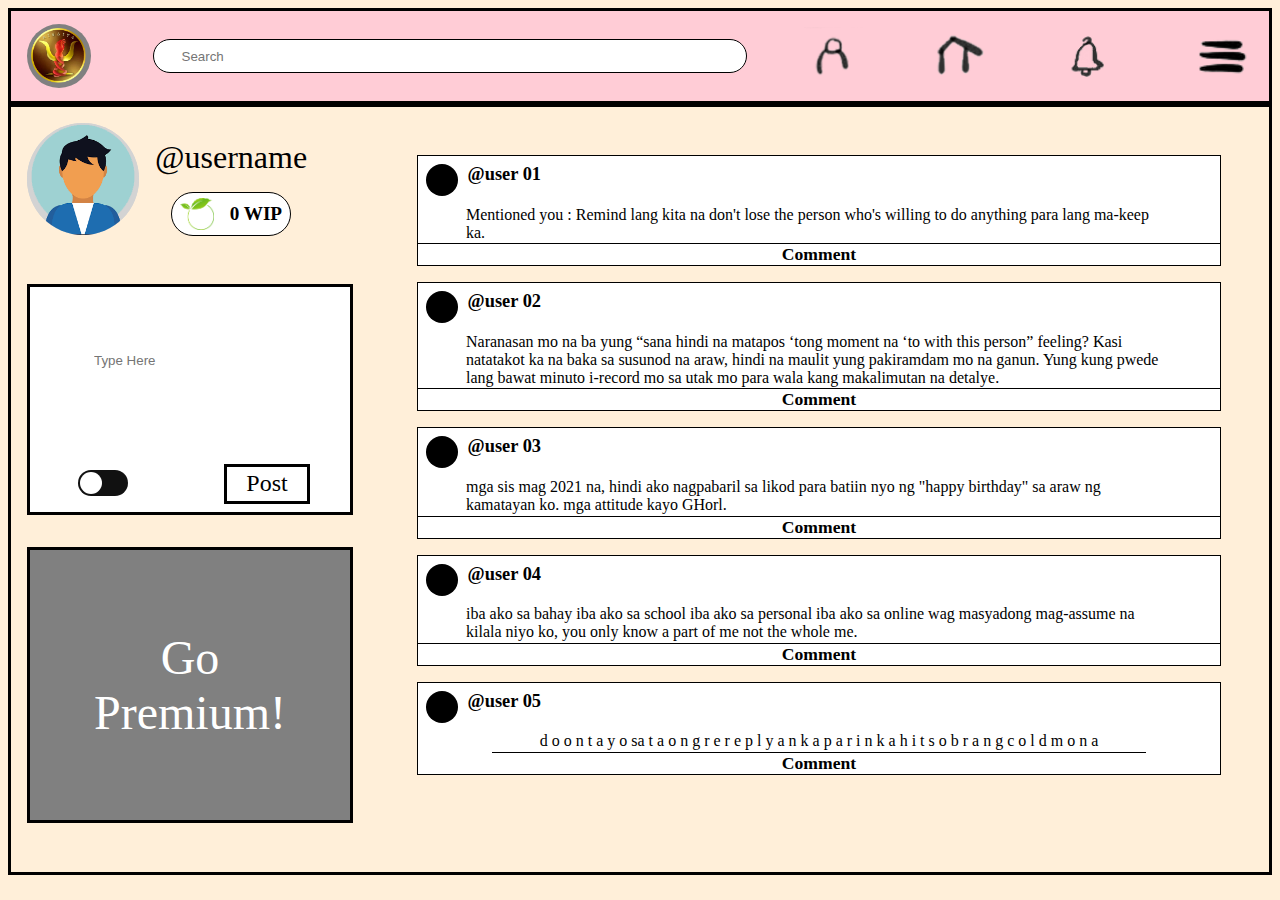
<file: index.html>
<!DOCTYPE html>
<html>
<link rel="stylesheet" type="text/css" href="css/style.css">
<link rel="stylesheet" type="text/css" href="css/interactive.css">
<meta name="viewport" content="width=device-width, initial-scale=1">
<script src="js/js.js">
</script>
<head>
	<title>Kinaiya</title>
</head>
<body>
	<div class="menu-bar">
		<div class="logo">
		<img src="images/logo-icon.png" style="width:100%"></div>
		<input type="text" placeholder="   Search"class="search-bar" style="outline: none; padding: 0 1rem;" >
		<a href="profile.html">
			<div class="prof-icon">
				<img src="images/prof-icon.png" style="width: 125%; align-self: center; margin: 1rem;">
			</div></a>
		<a href="index.html">
			<div class="home-icon">
				<img src="images/home-icon.png" style="width: 100%;">
			</div></a>
		<div class="notif-icon" >
			<img src="images/notif-icon.png" style="width: 100%;"></div>
		<div class="menu-icon">
			<img src="images/menu-icon.png" style="width: 100%;">
		</div>
	</div>

	<div class="menu-bar-2">
		<div class="coins">
			<img src="images/leaf_icon.png" style="height: 100%;" >
			<span style="font-size:125%;"><span style="font-size: 80&; font-weight: 800;">0 WIP</div>
		<div class="user-name" style="font-size: 120%; margin: 0 auto 0 0;"> @username </div>
		<div class="menu-icon-1">
			<img src="images/menu-icon.png" style="width: 100%;"></div>
	</div>
	<div class="anonymous-write-1" style="width: auto; margin: 0">
		<input type="text" placeholder="Type Here" style="height: 13vh; flex: 1 1 100%; outline:none; border:none; padding: 0 2rem; text-align: left;">
		<div class="one-quarter" id="switch" style="margin:1rem">
			<input type="checkbox" class="checkbox" id="chk" onclick="myFunction()"/>
			<label class="label" for="chk">
			<i class="fas fa-moon"></i>
			<i class="fas fa-sun"></i>
			<div class="ball"></div>
			</label></div>
		<div class="anonymous-button-1" style="padding: .3rem;"> <span style="font-size: 1.3rem;">Post</span> </div>
	</div>

	<div class="content">
		<div class="side-line" >
			<div class="prof-head">
				<div class="prof-pic">
					<img id="profpic" src="images/profile.png" style="width; 100%;">
				</div>
				<div class="user-coin">
					<div class="user-name" > @username </div>
					<div class="coin">
					<img src="images/leaf_icon.png" style="height: 100%;" >
					<span style="font-size:60%;"><span style="font-size: 50&; font-weight: 800;">0 WIP</div>
				</div>
			</div>
			<div class="anonymous-bar">
				<div class="anonymous-write">
					<input placeholder="Type Here" type="text" style="height: 13vh; flex: 1 1 100%; outline:none; border:none; padding: 0 2rem; text-align: left;">
					<div class="one-quarter" id="switch" style="margin:1rem">
						<input type="checkbox" class="checkbox" id="chk" onclick="myFunction2()"/>
						<label class="label" for="chk">
						<i class="fas fa-moon"></i>
						<i class="fas fa-sun"></i>
						<div class="ball"></div>
						</label></div>
					<div class="anonymous-button"> <span style="font-size: 1.5rem;">Post</span> </div>
				</div>
			</div>
			<div class="go-premium"><span style="text-align: center;"> Go Premium! </span></div>
		</div>

		<div class="content-timeline">
			<div class="post-1">
				<div style="display: flex; align-self: flex-start;">
					<div class="pruf" style="flex: 0 0 2rem;"></div>
					<span class="user">@user 01</span>
				</div>
				<span class="pos-text">
				 Mentioned you : Remind lang kita na don't lose the person who's willing to do anything para lang ma-keep ka.</span>
				 <div class="comment" style="text-align: center; display: flex; justify-content: center;"> <span style="font-weight: 800; font-size: 110%;">Comment</span> </div>
			</div>
			<div class="post-2">
				<div style="display: flex; align-self: flex-start;">
					<div class="pruf" style="flex: 0 0 2rem;"></div>
					<div class="user"> @user 02</div>
				</div>
				<span class="pos-text" style="text-align: left;">
				Naranasan mo na ba yung “sana hindi na matapos ‘tong moment na ‘to with this person” feeling? Kasi natatakot ka na baka sa susunod na araw, hindi na maulit yung pakiramdam mo na ganun. Yung kung pwede lang bawat minuto i-record mo sa utak mo para wala kang makalimutan na detalye.</span>
				<div class="comment" style="text-align: center; display: flex; justify-content: center;"> <span style="font-weight: 800; font-size: 110%;">Comment</span> </div>
			</div>
			<div class="post-3">
				<div style="display: flex; align-self: flex-start;">
					<div class="pruf" style="flex: 0 0 2rem;"></div>
					<div class="user"> @user 03</div>
				</div>

				<span class="pos-text">
				mga sis mag 2021 na, hindi ako nagpabaril sa likod para batiin nyo ng "happy birthday" sa araw ng kamatayan ko. mga attitude kayo GHorl.</span>
				<div class="comment" style="text-align: center; display: flex; justify-content: center;"> <span style="font-weight: 800; font-size: 110%;">Comment</span> </div>
			</div>
			<div class="post-4">
				<div style="display: flex; align-self: flex-start;">
					<div class="pruf" style="flex: 0 0 2rem;"></div>
					<div class="user"> @user 04</div>
				</div>
				<span class="pos-text">
				iba ako sa bahay
iba ako sa school
iba ako sa personal
iba ako sa online

wag masyadong mag-assume na kilala niyo ko, you only know a part of me not the whole me.</span>
<div class="comment" style="text-align: center; display: flex; justify-content: center;"> <span style="font-weight: 800; font-size: 110%;">Comment</span> </div>
			</div>
			<div class="post-5">
				<div style="display: flex; align-self: flex-start;">
					<div class="pruf" style="flex: 0 0 2rem;"></div>
					<div class="user"> @user 05</div>
				</div>
				<span class="pos-text">
				d o o n
t a y o
sa
t a o n g
r e r e p l y a n
k a
p a
r i n
k a h i t
s o b r a n g
c o l d
m o
n a</span>
<div class="comment" style="text-align: center; display: flex; justify-content: center;"> <span style="font-weight: 800; font-size: 110%;">Comment</span> </div>
			</div>
		</div>
	</div>

	<div class="menu-bar-1">
		<a href="profile.html">
			<div class="prof-icon">
				<img src="images/prof-icon.png" style="width: 125%; align-self: center; margin: 1rem;">
			</div></a>
		<div class="search-icon">
			<img src="images/search-icon.png" style="width: 100%;"></div>
		<input type="text" placeholder="   Search"class="search-bar" style="outline: none; padding: 0 1rem;" >
		<a href="index.html">
		<div class="home-icon">
			<img src="images/home-icon.png" style="width: 100%;">
		</div></a>
		<div class="notif-icon" >
			<img src="images/notif-icon.png" style="width: 100%;"></div>
	</div>
</body>
</html>
</file>
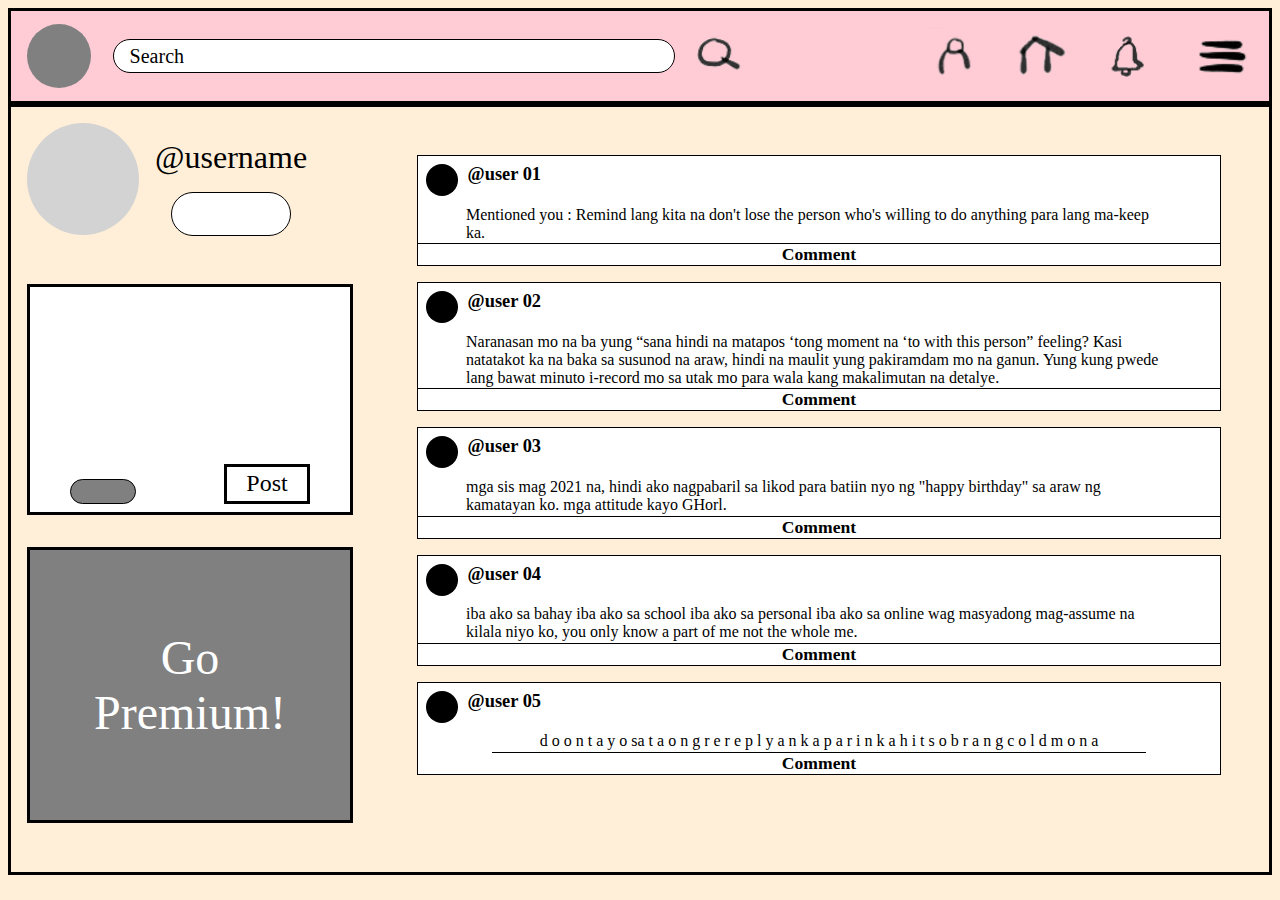
<file: html/index.html>
<!DOCTYPE html>
<html>
<link rel="stylesheet" type="text/css" href="../css/style.css">
<meta name="viewport" content="width=device-width, initial-scale=1">
<head>
	<title>Kinaiya</title>
</head>
<body>
	<div class="menu-bar">
		<div class="logo"></div>
		<div class="search-bar" > <spam style="margin: 1rem; font-size: 125%">Search </spam></div>
		<div class="search-icon">
			<img src="../images/search-icon.png" style="width: 100%;"></div>
		<div class="prof-icon">
			<img src="../images/prof-icon.png" style="width: 125%; align-self: center; margin: 1rem;">
		</div>
		<div class="home-icon">
			<img src="../images/home-icon.png" style="width: 100%;">
		</div>
		<div class="notif-icon" >
			<img src="../images/notif-icon.png" style="width: 100%;"></div>
		<div class="menu-icon">
			<img src="../images/menu-icon.png" style="width: 100%;">

		</div>
	</div>

	<div class="menu-bar-2">
		<div class="coins"></div>
		<div class="user-name" style="font-size: 150%; margin: 0 auto 0 0;"> @username </div>
		<div class="menu-icon-1">
			<img src="../images/menu-icon.png" style="width: 100%;"></div>
	</div>

	<div class="anonymous-write-1" style="width: auto; margin: 0">
		<div class="anonymous-toggle-1" style="height: 1.5rem; width: 5rem " >
			<input type="checkbox" style="opacity: 0; width: 0; height: 0;">
		</div>
		<div class="anonymous-button-1" style="padding: .3rem;"> <span style="font-size: 1.3rem;">Post</span> </div>
	</div>

	<div class="content">
		<div class="side-line" >
			<div class="prof-head">
				<div class="prof-pic">
				</div>
				<div class="user-coin">
					<div class="user-name" > @username </div>
					<div class="coin"></div>
				</div>
			</div>
			<div class="anonymous-bar">
				<div class="anonymous-write">
					<div class="anonymous-toggle" ></div>
					<div class="anonymous-button"> <span style="font-size: 1.5rem;">Post</span> </div>
				</div>
			</div>
			<div class="go-premium"><span style="text-align: center;"> Go Premium! </span></div>
		</div>

		<div class="content-timeline">
			<div class="post-1">
				<div style="display: flex; align-self: flex-start;">
					<div class="pruf" style="flex: 0 0 2rem;"></div>
					<span class="user">@user 01</span>
				</div>
				<span class="pos-text">
				 Mentioned you : Remind lang kita na don't lose the person who's willing to do anything para lang ma-keep ka.</span>
				 <div class="comment" style="text-align: center; display: flex; justify-content: center;"> <span style="font-weight: 800; font-size: 110%;">Comment</span> </div>
			</div>
			<div class="post-2">
				<div style="display: flex; align-self: flex-start;">
					<div class="pruf" style="flex: 0 0 2rem;"></div>
					<div class="user"> @user 02</div>
				</div>
				<span class="pos-text" style="text-align: left;">
				Naranasan mo na ba yung “sana hindi na matapos ‘tong moment na ‘to with this person” feeling? Kasi natatakot ka na baka sa susunod na araw, hindi na maulit yung pakiramdam mo na ganun. Yung kung pwede lang bawat minuto i-record mo sa utak mo para wala kang makalimutan na detalye.</span>
				<div class="comment" style="text-align: center; display: flex; justify-content: center;"> <span style="font-weight: 800; font-size: 110%;">Comment</span> </div>
			</div>
			<div class="post-3">
				<div style="display: flex; align-self: flex-start;">
					<div class="pruf" style="flex: 0 0 2rem;"></div>
					<div class="user"> @user 03</div>
				</div>

				<span class="pos-text">
				mga sis mag 2021 na, hindi ako nagpabaril sa likod para batiin nyo ng "happy birthday" sa araw ng kamatayan ko. mga attitude kayo GHorl.</span>
				<div class="comment" style="text-align: center; display: flex; justify-content: center;"> <span style="font-weight: 800; font-size: 110%;">Comment</span> </div>
			</div>
			<div class="post-4">
				<div style="display: flex; align-self: flex-start;">
					<div class="pruf" style="flex: 0 0 2rem;"></div>
					<div class="user"> @user 04</div>
				</div>
				<span class="pos-text">
				iba ako sa bahay 
iba ako sa school
iba ako sa personal
iba ako sa online

wag masyadong mag-assume na kilala niyo ko, you only know a part of me not the whole me.</span>
<div class="comment" style="text-align: center; display: flex; justify-content: center;"> <span style="font-weight: 800; font-size: 110%;">Comment</span> </div>
			</div>
			<div class="post-5">
				<div style="display: flex; align-self: flex-start;">
					<div class="pruf" style="flex: 0 0 2rem;"></div>
					<div class="user"> @user 05</div>
				</div>
				<span class="pos-text">
				d o o n
t a y o
sa
t a o n g
r e r e p l y a n
k a
p a
r i n
k a h i t
s o b r a n g
c o l d
m o
n a</span>
<div class="comment" style="text-align: center; display: flex; justify-content: center;"> <span style="font-weight: 800; font-size: 110%;">Comment</span> </div>
			</div>
		</div>
	</div>

	<div class="menu-bar-1">
		<div class="prof-icon">
			<img src="../images/prof-icon.png" style="width: 125%; align-self: center; margin: 1rem;">
		</div>
		<div class="search-icon">
			<img src="../images/search-icon.png" style="width: 100%;"></div>
		<div class="search-bar" > <spam style="margin: 1rem; font-size: 125%">Search </spam></div>
		<div class="home-icon">
			<img src="../images/home-icon.png" style="width: 100%;">
		</div>
		<div class="notif-icon" >
			<img src="../images/notif-icon.png" style="width: 100%;"></div>
	</div>
</body>
</html>
</file>
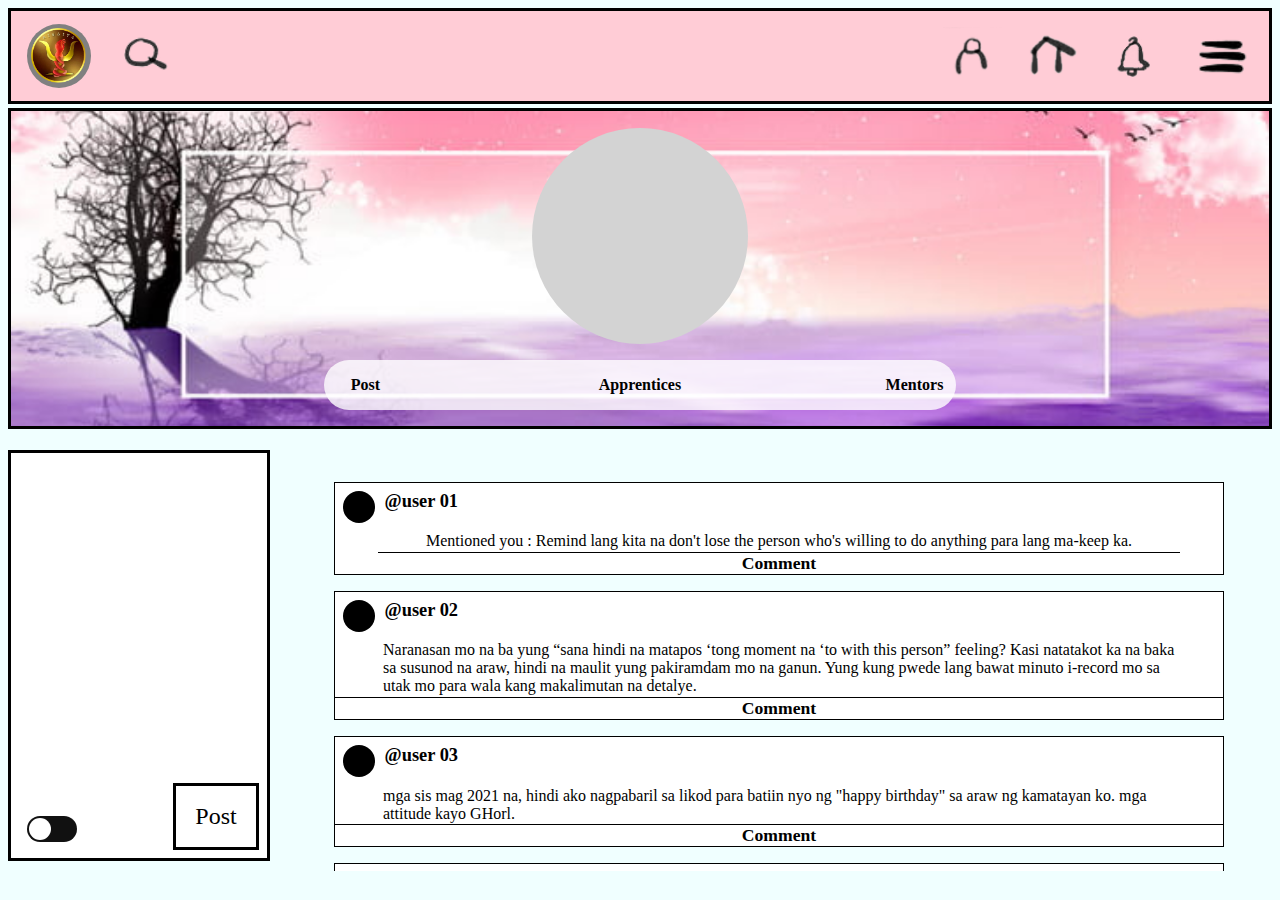
<file: profile.html>
<!DOCTYPE html>
<html lang="en" dir="ltr">
  <head>
    <meta charset="utf-8">
    <link rel="stylesheet" type="text/css" href="css/profiile-style.css">
    <link rel="stylesheet" type="text/css" href="css/interactive.css">
    <script src="js/js.js"></script>
    <meta name="viewport" content="width=device-width, initial-scale=1">
    <title>Profile</title>
  </head>
  <body>
    <div class="menu-bar">
      <div class="first">
        <div class="logo">
        <img src="images/logo-icon.png" style="width:100%"></div>
        <div class="search-icon">
          <img src="images/search-icon.png" style="width: 100%;"></div>
      </div>
      <div class="last">
        <a href="index.html">
          <div class="prof-icon">
            <img src="images/prof-icon.png" style="width: 125%; align-self: center; margin: 1rem;">
          </div></a>
        <a href="index.html">
        <div class="home-icon">
          <img src="images/home-icon.png" style="width: 100%;">
        </div></a>
        <div class="notif-icon" >
          <img src="images/notif-icon.png" style="width: 100%;"></div>
        <div class="menu-icon">
          <img src="images/menu-icon.png" style="width: 100%;">
        </div>
      </div>

    </div>

    <div class="profile-bar">
      <div class="profile-pic">
      </div>
      <div class="sub-profile">
        <div class="pos sub-text" > Post
        </div>
        <div class="apprentices sub-text" style="margin: 0 6rem;" > Apprentices
        </div>
        <div class="mentors sub-text"> Mentors
        </div>
      </div>
    </div>

    <div class="anonymous-bar">
      <div class="anonymous-write">
        <div class="one-quarter" id="switch" style="margin:1rem">
          <input type="checkbox" class="checkbox" id="chk" onclick="myFunction2()"/>
          <label class="label" for="chk">
          <i class="fas fa-moon"></i>
          <i class="fas fa-sun"></i>
          <div class="ball"></div>
          </label></div>
        <div class="anonymous-button"> <span style="font-size: 1.5rem;">Post</span> </div>
      </div>
    </div>
    <div class="content-timeline">
      <div class="post-1">
        <div style="display: flex; align-self: flex-start;">
          <div class="pruf" style="flex: 0 0 2rem;"></div>
          <span class="user">@user 01</span>
        </div>
        <span class="pos-text">
         Mentioned you : Remind lang kita na don't lose the person who's willing to do anything para lang ma-keep ka.</span>
         <div class="comment" style="text-align: center; display: flex; justify-content: center;"> <span style="font-weight: 800; font-size: 110%;">Comment</span> </div>
      </div>
      <div class="post-2">
        <div style="display: flex; align-self: flex-start;">
          <div class="pruf" style="flex: 0 0 2rem;"></div>
          <div class="user"> @user 02</div>
        </div>
        <span class="pos-text" style="text-align: left;">
        Naranasan mo na ba yung “sana hindi na matapos ‘tong moment na ‘to with this person” feeling? Kasi natatakot ka na baka sa susunod na araw, hindi na maulit yung pakiramdam mo na ganun. Yung kung pwede lang bawat minuto i-record mo sa utak mo para wala kang makalimutan na detalye.</span>
        <div class="comment" style="text-align: center; display: flex; justify-content: center;"> <span style="font-weight: 800; font-size: 110%;">Comment</span> </div>
      </div>
      <div class="post-3">
        <div style="display: flex; align-self: flex-start;">
          <div class="pruf" style="flex: 0 0 2rem;"></div>
          <div class="user"> @user 03</div>
        </div>

        <span class="pos-text">
        mga sis mag 2021 na, hindi ako nagpabaril sa likod para batiin nyo ng "happy birthday" sa araw ng kamatayan ko. mga attitude kayo GHorl.</span>
        <div class="comment" style="text-align: center; display: flex; justify-content: center;"> <span style="font-weight: 800; font-size: 110%;">Comment</span> </div>
      </div>
      <div class="post-4">
        <div style="display: flex; align-self: flex-start;">
          <div class="pruf" style="flex: 0 0 2rem;"></div>
          <div class="user"> @user 04</div>
        </div>
        <span class="pos-text">
        iba ako sa bahay
iba ako sa school
iba ako sa personal
iba ako sa online

wag masyadong mag-assume na kilala niyo ko, you only know a part of me not the whole me.</span>
<div class="comment" style="text-align: center; display: flex; justify-content: center;"> <span style="font-weight: 800; font-size: 110%;">Comment</span> </div>
      </div>
      <div class="post-5">
        <div style="display: flex; align-self: flex-start;">
          <div class="pruf" style="flex: 0 0 2rem;"></div>
          <div class="user"> @user 05</div>
        </div>
        <span class="pos-text">
        d o o n
t a y o
sa
t a o n g
r e r e p l y a n
k a
p a
r i n
k a h i t
s o b r a n g
c o l d
m o
n a</span>
<div class="comment" style="text-align: center; display: flex; justify-content: center;"> <span style="font-weight: 800; font-size: 110%;">Comment</span> </div>
      </div>
    </div>

    <div class="menu-bar-1">
      <div class="prof-icon">
        <img src="images/prof-icon.png" style="width: 125%; align-self: center; margin: 1rem;">
      </div>
      <div class="search-icon">
        <img src="images/search-icon.png" style="width: 100%;"></div>
      <div class="search-bar" > <spam style="margin: 1rem; font-size: 125%">Search </spam></div>
      <div class="home-icon">
        <img src="images/home-icon.png" style="width: 100%;">
      </div>
      <div class="notif-icon" >
        <img src="images/notif-icon.png" style="width: 100%;"></div>
    </div>


  </body>
</html>
</file>
<file: css/style.css>
body {
	display: flex;
	flex-direction: column;
		background: #ffefd9;
}

.content {
	display: flex;
	border: solid;
	height: 85vh;
}

.menu-bar {
	height: 10vh;
	border: solid;
	display: flex;
	align-items: center;
	justify-content: space-between;
	background-color: #ffccd6;
}

	.logo {
		height: 4rem;
		width: 4rem;
		margin: 1rem;
		border-radius: 50%;
		background-color: gray;
		flex: 0 0 4rem;
	}

	.search-bar {
		display: flex;
		align-items: center;
		width: 35rem;
		height: 2rem;
		background-color: lightgray;
		border: solid thin;
		border-radius: 3rem;
		background: white;
	}

	.search-icon {
		height: 3rem;
		width: 3rem;
		display: flex;
		justify-content: center;
		flex: 0 0 3rem;
		margin: 1rem 13vw 1rem 1rem;
	}

	.prof-icon {
		height: 3rem;
		width: 3rem;
		margin: 1rem;
		display: flex;
		justify-content: center;
		flex: 0 0 3rem;
	}

	.home-icon {
		height: 3rem;
		width: 3rem;
		margin: 1rem;
		display: flex;
		justify-content: center;
		flex: 0 0 3rem;
	}

	.notif-icon {
		height: 3rem;
		width: 3rem;
		margin: 1rem;
		display: flex;
		justify-content: center;
		flex: 0 0 3rem;
	}

	.menu-icon {
		height: 4rem;
		width: 4rem;
		margin: 1rem;
		display: flex;
		justify-content: center;
		flex: 0 0 4rem;
	}

.menu-bar-1 {
	height: 7vh;
	border: solid;
	display: none;
	align-items: center;
	justify-content: space-between;
}

.menu-bar-2 {
	height: 8vh;
	border: solid;
	display: none;
	justify-content: space-between;
	align-items: center;
}

	.menu-icon-1 {
		height: 4rem;
		width: 4rem;
		margin: 1rem;
		display: flex;
		justify-content: center;
		flex: 0 0 4rem;
	}

	.coins {
		display: flex;
		justify-content: space-around;
		align-items: center;
		height: 2rem;
		border-radius: 3rem;
		margin: 1rem;
		padding: .3rem .3rem;
		border: solid thin;
		flex: 0 0 7rem;
		background: white;

	}

.side-line {
	display: flex;
	flex-direction: column;
	padding-right: 3rem;
}

	.prof-head {
		display: flex;
		justify-content: flex-start;
		margin: 1rem;
	}

	.prof-pic, #profpic {
		height: 7rem;
		width: 7rem;
		border-radius: 50%;
		border-radius: solid black thin;
		background-color: lightgray;
	}

	.user-coin {
		font-size: 2rem;
		margin: 1rem;
	}
		.coin {
			display: flex;
			justify-content: space-between;
			padding: .3rem .5rem;
			align-items: center;
			height: 2rem;
			border-radius: 3rem;
			margin: 1rem;
			border: solid thin;
			background: white;
		}

	.anonymous-write, .anonymous-write-1 {
		display: flex;
		justify-content: space-between;
		flex-wrap: wrap;
		align-items: flex-end;
		height: 25vh;
		width: 20vw;
		border: solid;
		margin: 0 0 0 1rem ;
		background: white;
		padding: 0 2rem;
	}
		.anonymous-toggle {
			width: 25%;
			height: 10%;
			margin: .5rem;
			border-radius: 3rem;
			border: solid thin;
			background-color: gray;
		}

		.anonymous-button, .anonymous-button-1  {
			font-size: 2rem;
			display: flex;
			justify-content: center;
			align-items: center;
			text-align: center;
			width: 25%;
			height: 15%;
			margin: .5rem;
			border: solid;
			max-width: 5rem;
			flex: 1 0 4rem;
		}

	.go-premium {
		color: white;
		font-size: 3rem;
		display: flex;
		align-items: center;
		justify-content: center;
		height: 30vh;
		width: 20vw;
		border: solid black;
		margin: 2rem 0 2rem 1rem;
		background-color: gray;
		padding: 0 2rem;
	}

.content-timeline {
	margin: 2rem 2rem 0 0;
	width: 80%;
	/* background: #ffefd9; */
	overflow: scroll;
}

.content-timeline::-webkit-scrollbar {
	display: none;
}

	[class*="post"] {
		display: flex;
		flex-direction: column;
		flex-wrap: wrap;
		align-items: center;
		margin: 1rem 1rem;
		border: solid thin;
		overflow-wrap: anywhere;z
		padding: .1rem;
		max-height: 150rem;
		flex: 1 0 2rem;
		background: white;
	}

	.pruf {
		height: 2rem;
		width: 2rem;
		margin: .5rem;
		border-radius: 50%;
		display: flex;
		justify-content: center;
		background: black;
	}

	/*.head {
		display: flex;
		flex-direction: column;
	}*/

	.pos-text {
		padding: .1rem 3rem;
		border-bottom: solid thin;
	}

.user {
	font-size: 115%;
	font-weight: 800;
	margin: .5rem 0 .1rem .1rem;
}

.side-line-1 {
	border: solid;
}

	.anonymous-write-1 {
		display: none;
		justify-content: space-between;
		align-items: flex-end;
		height: 25vh;
		width: 20vw;
		border: solid;
		margin: 0 0 0 1rem ;
		background: white;
	}
		/* .anonymous-toggle-1 {
			width: 25%;
			height: 10%;
			margin: .5rem;
			border-radius: 3rem;
			border: solid thin;
			background-color: gray; */
		}

		.anonymous-button-1 {
			font-size: 2rem;
			display: flex;
			justify-content: center;
			align-items: center;
			text-align: center;
			width: 25%;
			height: 15%;
			margin: .5rem;
			border: solid;
			max-width: 5rem;
			flex: 1 0 4rem;
		}


@media screen and (max-width: 950px) {
	body {
		display: flex;
		flex-direction: column;

		justify-content: space-between;
		height: 97vh;
	}
	.menu-bar {
		display: none;
	}

	.content-timeline {
		margin: 0;
	}

	.content {
		justify-content: center;
		background: azure;
	}

	.menu-bar-1 {
		display: flex;
		height: 3.5rem;
		background-color: #ffccd6;
	}

	.menu-bar-2 {
		display: flex;
		background-color: #ffccd6;
	}

	.side-line {
		display: none;
	}

	.content {
		height: 55vh;
		margin: auto 0 0 0;
	}

	.search-icon {
		margin: 1rem;
	}

	.anonymous-write-1 {
		display: flex;
		background: white;
	}


}

@media screen and (max-width: 600px) {
	.search-bar {
		display: none;
	}
}
</file>
<file: css/interactive.css>
.checkbox {
	opacity: 0;
}

.label {
	background-color: #111;
	border-radius: 50px;
	cursor: pointer;
	display: flex;
	align-items: center;
	justify-content: space-between;
	padding: 5px;
	height: 1rem;
	width: 2.5rem;
	transform: scale(1);
}

.anonymous-write-1.dark {
	background: lightgray;
}

.anonymous-write.dark {
	background: lightgray;
}

.light {
  color: azure;
}

.anonymous-button-1.light {
  background: white;
}

.label .ball {
	background-color: #fff;
	border-radius: 50%;
	position: absolute;
	top: 2px;
	left: 2px;
	height: 22px;
	width: 22px;
	transform: translateX(0px);
	transition: transform 0.2s linear;
}

.checkbox:checked + .label .ball {
	transform: translateX(24px);
}


.fa-moon {
	color: #f1c40f;
}

.fa-sun {
	color: #f39c12;
}
</file>
<file: css/profiile-style.css>
body {
  display: flex;
  flex-wrap: wrap;
  height: 97vh;
  background: azure;
}

.menu-bar {
	height: 10vh;
	border: solid;
	display: flex;
	align-items: center;
	justify-content: space-around;
  flex: 1 1 100vw;
  background-color: #ffccd6;
}


/* .content-timeline {
  background-color: azure; */

.first {
  display: flex;
  align-items: center;
  margin-right: auto;
}

.last {
  display: flex;
  align-items: center;
  margin-left: auto;
}

	.logo {
		height: 4rem;
		width: 4rem;
		margin: 1rem;
		border-radius: 50%;
		background-color: gray;
		flex: 0 0 4rem;
	}

	.search-icon {
		height: 3rem;
		width: 3rem;
		display: flex;
		justify-content: center;
		flex: 0 0 3rem;
		margin: 1rem 13vw 1rem 1rem;
	}

	.prof-icon {
		height: 3rem;
		width: 3rem;
		margin: 1rem;
		display: flex;
		justify-content: center;
		flex: 0 0 3rem;
	}

	.home-icon {
		height: 3rem;
		width: 3rem;
		margin: 1rem;
		display: flex;
		justify-content: center;
		flex: 0 0 3rem;
	}

	.notif-icon {
		height: 3rem;
		width: 3rem;
		margin: 1rem;
		display: flex;
		justify-content: center;
		flex: 0 0 3rem;
	}

  .covered {
    z-index: -1;
  }

	.menu-icon {
		height: 4rem;
		width: 4rem;
		margin: 1rem;
		display: flex;
		justify-content: center;
		flex: 0 0 4rem;
	}

.head-border {
  width: 100vw;
}

.profile-bar {

  display: flex;
  flex-direction: column;
  justify-content: center;
  align-items: center;
  height: 35vh;
  border: solid;
  flex: 1 1 100vw;
  background: url("../images/cover.jpg");
  background-size: cover;
  background-position: center;
}



.profile-pic {
  height: 24vh;
  width: 24vh;
  margin-top: 1rem;
  border-radius: 50%;
  border-radius: solid black thin;
  background-color: lightgray;
  flex-shrink: 1;
}

.sub-profile {
  display: flex;
  width: 50%;
  justify-content: space-between;
  align-items: center;
  text-align: center;
  margin: 1rem 0;
  flex-shrink: 1;
  background-color: rgba(255,255,255,.8);
  padding: 1rem .1rem;
  border-radius: 5rem;
}

.sub-text {
  font-weight: 800;
  min-width: 5rem;
  display: flex;
  flex-wrap: wrap;
  flex: 0 1 0;
  justify-content: center;
}

.user-name {
  font-size: .1rem;
}

.anonymous-write {
  display: flex;
  justify-content: space-between;
  align-items: flex-end;
  height: 45vh;
  width: 20vw;
  border: solid;
  margin: 1rem 1rem 1rem 0 ;
  background: white;
}
  .anonymous-toggle {
    width: 25%;
    height: 10%;
    margin: .5rem;
    border-radius: 3rem;
    border: solid thin;
    background-color: gray;
  }

  .anonymous-button {
    font-size: 2rem;
    display: flex;
    justify-content: center;
    align-items: center;
    text-align: center;
    width: 25%;
    height: 15%;
    margin: .5rem;
    border: solid;
    max-width: 5rem;
    flex: 1 0 4rem;
  }

  .content-timeline {
  	margin: 2rem 2rem 0 2rem;
  	width: 80%;
  	overflow: scroll;
    flex: 1 0 0;
    height: 45vh;
  }

  .content-timeline::-webkit-scrollbar {
  	display: none;
  }

  [class*="post"] {
    display: flex;
    flex-direction: column;
    flex-wrap: wrap;
    align-items: center;
    margin: 1rem 1rem;
    border: solid thin;
    overflow-wrap: anywhere;z
    padding: .1rem;
    max-height: 150rem;
    flex: 1 0 2rem;
    background: white;
  }

  .pruf {
    height: 2rem;
    width: 2rem;
    margin: .5rem;
    border-radius: 50%;
    display: flex;
    justify-content: center;
    background: black;
  }

  /*.head {
    display: flex;
    flex-direction: column;
  }*/

  .pos-text {
    padding: .1rem 3rem;
    border-bottom: solid thin;
  }

  .user {
  font-size: 115%;
  font-weight: 800;
  margin: .5rem 0 .1rem .1rem;
  }


  .menu-bar-1 {
  	height: 7vh;
  	border: solid;
  	display: none;
  	align-items: center;
  	justify-content: space-between;
    flex: 1 1 100%;
    background-color: #ffccd6;
  }

  #cover {
    display: none;
  }


  @media screen and (max-width: 850px) {
  	body {
  		display: flex;
  		justify-content: space-between;
  		height: 97vh;
  	}

  	.menu-bar {
  		display: none;
      background-color: #ffccd6;
  	}


  	.menu-bar-1 {
  		display: flex;
      background-color: #ffccd6;
  	}

    .head-border {
      height: 35vh;
      width: 100%;
      display: grid;
      grid-template-rows: 1fr 1fr;
    }

    .profile-bar {
      background: none;
    }

    .profile-bar {
      display: flex;
      flex-direction: row;
      justify-content: space-around;
      align-items: flex-end;
      height: 40vh;
      border: none;
      flex: 1 1 100vw;
    }

    .sub-profile {
      background: white;
    }

    .cover {
      height: 25vh;
      border-bottom:solid;
      background: gray;
      z-index: -1;

    }

    .cover {
      object-fit: cover;
    }

    .profile-bar, .cover {
      grid-column: 1/2;
      grid-row: 1/2;
    }


  	.search-icon {
  		margin: 1rem;
  	}

  	.anonymous-bar {
  		display: none;
  	}

  .content-timeline {
    background: azure;
  }

  #cover {
    display: block;
  }}

  @media screen and (max-width: 500px) {

    .pos {
      display: none;
    }

    .head-border {
      flex: 0 1 100%;
    }



    .cover {
      display: flex;
    }
  }
</file>
